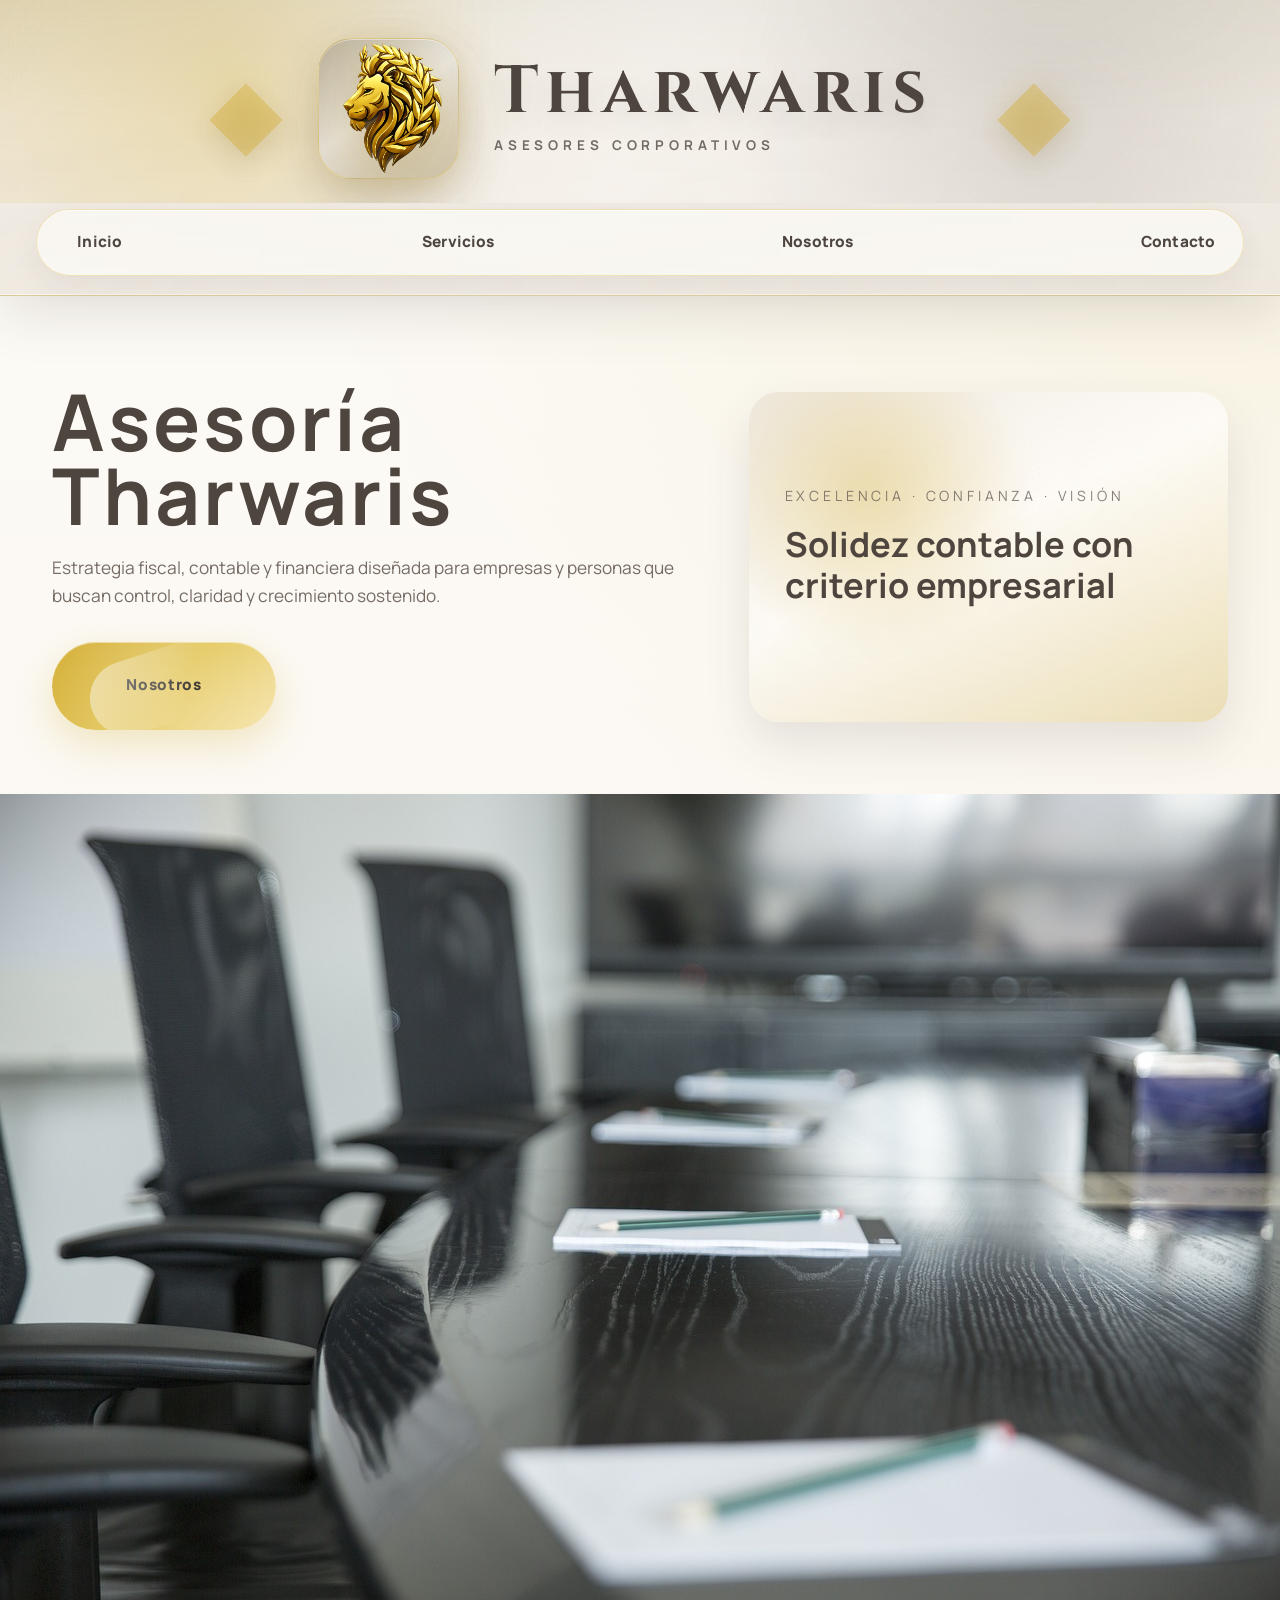
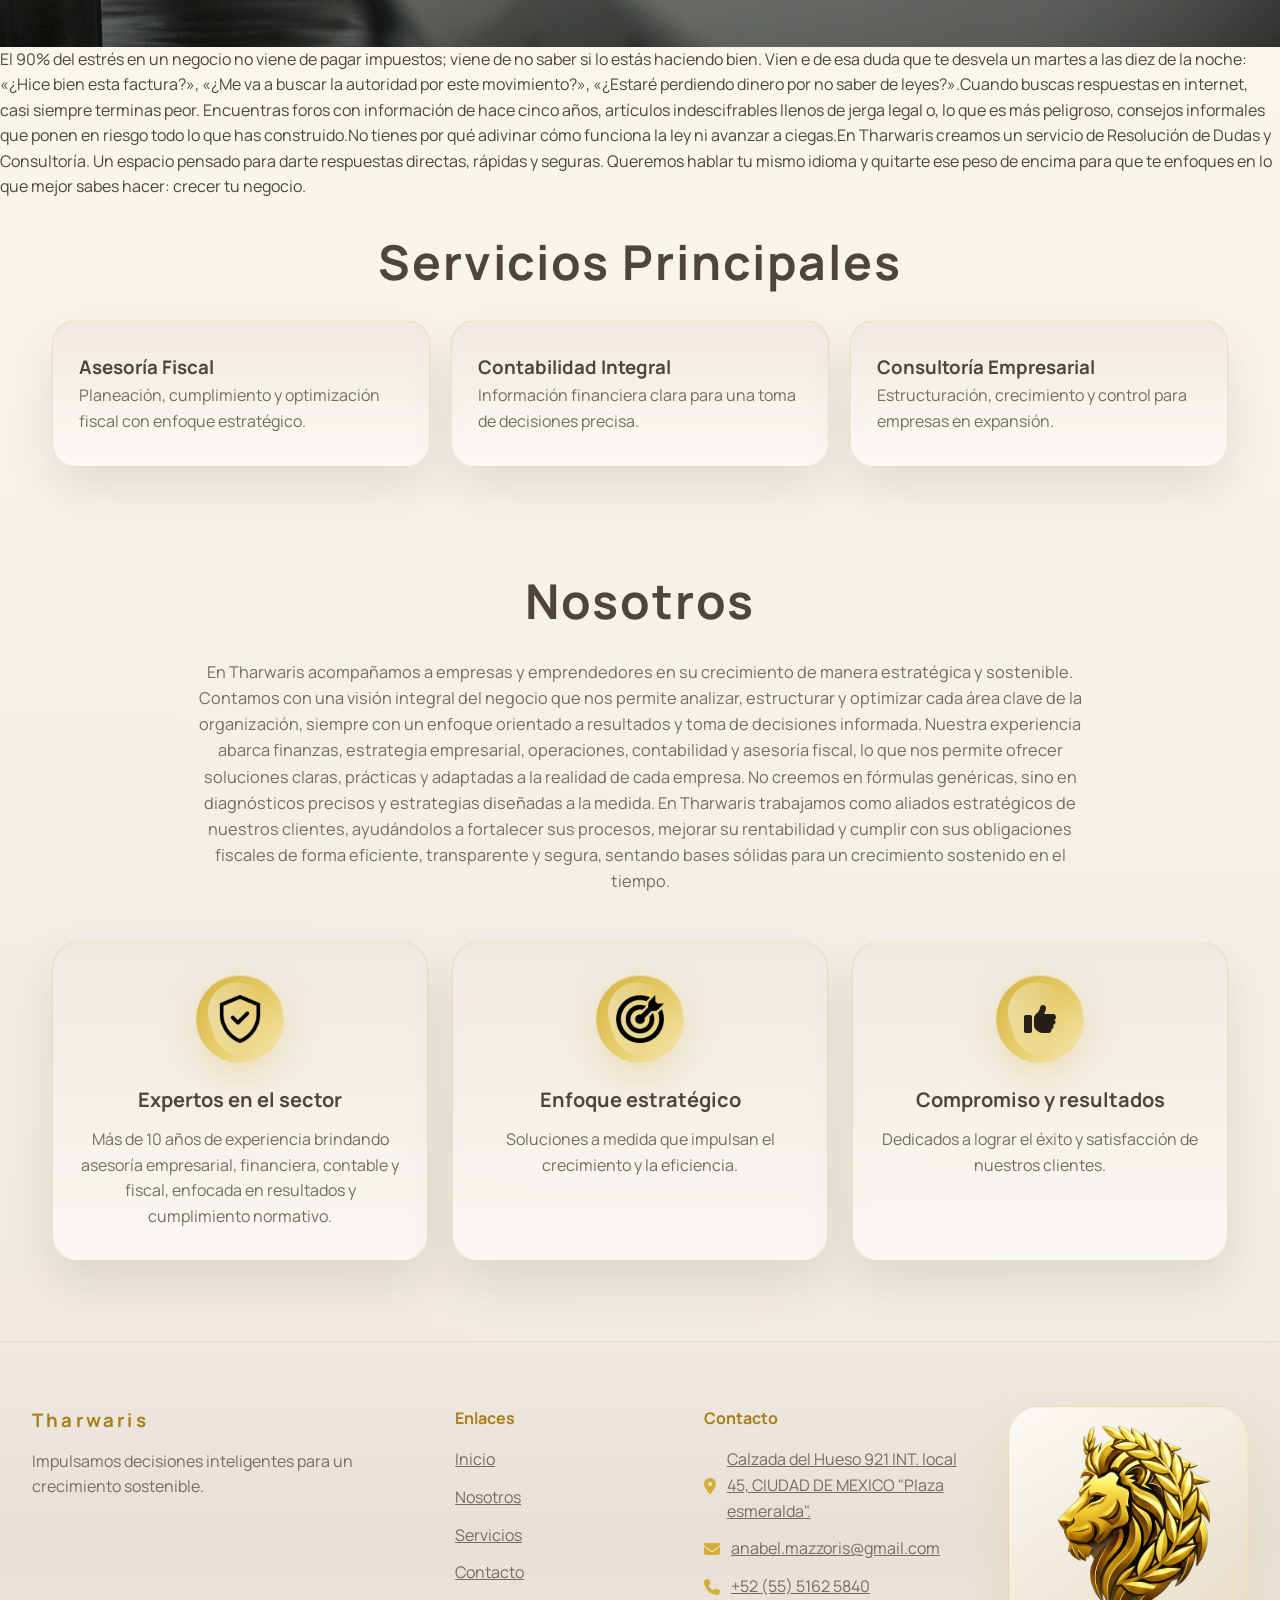
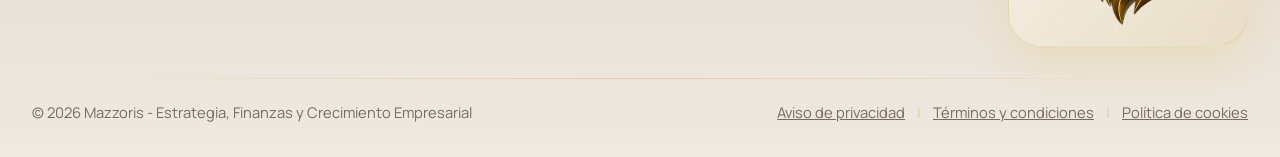
<file: hostinger-static/index.html>
<!DOCTYPE html>
<html lang="es">

<head>
  <meta charset="UTF-8" />
  <meta name="viewport" content="width=device-width, initial-scale=1.0" />
  <title>Asesoría Tharwaris</title>
  <link rel="stylesheet" href="./assets/styles.css?v=20260622b" />
  <link rel="preconnect" href="https://fonts.googleapis.com">
  <link rel="preconnect" href="https://fonts.gstatic.com" crossorigin>
  <link href="https://fonts.googleapis.com/css2?family=Manrope:wght@200..800&display=swap" rel="stylesheet">
  <link href="https://fonts.googleapis.com/css2?family=Cinzel:wght@500;600;700&display=swap" rel="stylesheet">
  <link rel="stylesheet" href="https://cdnjs.cloudflare.com/ajax/libs/font-awesome/6.5.1/css/all.min.css">
</head>

<body class="landing-page">

  <header>
    <div class="banner banner3">
      <div class="content">
        <div class="left-section">
          <div class="decoration">◆</div>
          <div class="lion-emblem">
            <img src="./assets/logo-mazzoris.png" alt="Logo de Mazzoris">
          </div>
          <div class="text-section">
            <h2>Tharwaris</h2>
            <p>Asesores Corporativos</p>
          </div>
        </div>
        <div class="decoration">◆</div>
      </div>
    </div>
    <nav>
      <ul class="navegador">
        <li><a href="#inicio">Inicio</a></li>
        <li><a href="#servicios">Servicios</a></li>
        <li><a href="#nosotros">Nosotros</a></li>
        <li><a href="#contacto">Contacto</a></li>
      </ul>
    </nav>
  </header>
  
  <section class="hero" id="inicio">
    <div class="hero-copy">

      <h1>Asesoría Tharwaris</h1>
      <p>
        Estrategia fiscal, contable y financiera diseñada para empresas y
        personas que buscan control, claridad y crecimiento sostenido.
      </p>
      <a href="#nosotros" class="nosotros-button">Nosotros</a>
    </div>
    <div class="hero-visual">
      <span>EXCELENCIA · CONFIANZA · VISIÓN</span>
      <strong>Solidez contable con criterio empresarial</strong>
    </div>
  </section>
  <section class="extra1">
    <img src="./assets/reunionesjpg.jpg"> <p>El 90% del estrés en un negocio no viene de pagar impuestos; viene de no saber si lo estás haciendo bien. Vien
      e de esa duda que te desvela un martes a las diez de la noche: «¿Hice bien esta factura?», «¿Me va a buscar la autoridad por este movimiento?», «¿Estaré perdiendo dinero
       por no saber de leyes?».Cuando buscas respuestas en internet, casi siempre terminas peor. Encuentras foros con información de hace cinco años, artículos indescifrables
        llenos de jerga legal o, lo que es más peligroso, consejos informales que ponen en riesgo todo lo que has construido.No tienes por qué adivinar cómo funciona la ley ni avanzar a ciegas.En Tharwaris creamos un servicio de Resolución de Dudas y Consultoría. Un espacio pensado para darte respuestas directas, rápidas y seguras. Queremos hablar tu mismo idioma y quitarte ese peso de encima para que te enfoques en lo que mejor sabes hacer: crecer tu negocio.</p>
  </section>
  <section class="extra2">

  </section>
  <section class="servicios" id="servicios">
    <h2>Servicios Principales</h2>
    <div class="cards">
      <div class="card">
        <h3>Asesoría Fiscal</h3>
        <p>Planeación, cumplimiento y optimización fiscal con enfoque estratégico.</p>
      </div>
      <div class="card">
        <h3>Contabilidad Integral</h3>
        <p>Información financiera clara para una toma de decisiones precisa.</p>
      </div>
      <div class="card">
        <h3>Consultoría Empresarial</h3>
        <p>Estructuración, crecimiento y control para empresas en expansión.</p>
      </div>
    </div>
  </section>

  <section class="nosotros" id="nosotros">
    <img  alt="">
    <div class="titulo">
      <h1>Nosotros</h1>
      <p>En Tharwaris acompañamos a empresas y emprendedores en su crecimiento de manera estratégica y sostenible.
        Contamos con una visión integral del negocio que nos permite analizar, estructurar y optimizar cada área clave
        de la organización, siempre con un enfoque orientado a resultados y toma de decisiones informada.

        Nuestra experiencia abarca finanzas, estrategia empresarial, operaciones, contabilidad y asesoría fiscal, lo que
        nos permite ofrecer soluciones claras, prácticas y adaptadas a la realidad de cada empresa. No creemos en
        fórmulas genéricas, sino en diagnósticos precisos y estrategias diseñadas a la medida.

        En Tharwaris trabajamos como aliados estratégicos de nuestros clientes, ayudándolos a fortalecer sus procesos,
        mejorar su rentabilidad y cumplir con sus obligaciones fiscales de forma eficiente, transparente y segura,
        sentando bases sólidas para un crecimiento sostenido en el tiempo.
      </p>
    </div>

    <div class="icons">
      <div class="cuadro cuadro-1">
        <div class="icon-wrapper icon-wrapper--image">
          <img src="./assets/escudo.png" alt="Experiencia">
        </div>
        <h3>Expertos en el sector</h3>
        <p>
          Más de 10 años de experiencia brindando asesoría empresarial, financiera, contable y fiscal, enfocada en
          resultados y cumplimiento normativo.
        </p>
      </div>

      <div class="cuadro cuadro-2">
        <div class="icon-wrapper icon-wrapper--image">
          <img src="./assets/tiroalblanco.png" alt="Estrategia">
        </div>
        <h3>Enfoque estratégico</h3>
        <p>Soluciones a medida que impulsan el crecimiento y la eficiencia.</p>
      </div>

      <div class="cuadro cuadro-3">
        <div class="icon-wrapper">
          <i class="fa-solid fa-thumbs-up"></i>
        </div>
        <h3>Compromiso y resultados</h3>
        <p>Dedicados a lograr el éxito y satisfacción de nuestros clientes.</p>
      </div>
    </div>
  </section>

  <!-- <section class="contactos" id="contacto">
    <h2>Nuestro Equipo</h2>
    <p class="subtitulo">Profesionales comprometidos con tu éxito</p>

    <div class="equipo-cards">
      <div class="profesional-card">
        <div class="foto-profesional">
          <img src="./assets/logo-mazzoris.png" alt="Anabel Pineda">
        </div>
        <div class="info-profesional">
          <h3>Anabel Pineda</h3>
          <p class="cargo">Directora General</p>
          <p class="especialidad">Asesoría Fiscal y Estrategia Empresarial</p>
          <div class="contacto-info">
            <a href="mailto:anabelpineda28@gmail.com">anabelpineda28@gmail.com</a>
            <a href="tel:+525536727087">+52 55 3672 7087</a>
          </div>
        </div>
      </div>

      <div class="profesional-card">
        <div class="foto-profesional">
          <img src="./assets/escudo.png" alt="Miguel Salazar">
        </div>
        <div class="info-profesional">
          <h3>Miguel Salazar</h3>
          <p class="cargo">Director de Contabilidad</p>
          <p class="especialidad">Contabilidad Integral y Finanzas</p>
          <div class="contacto-info">
            <a href="mailto:contacto@mazzoris.com">contacto@mazzoris.com</a>
            <a href="tel:+525500000000">+52 55 0000 0000</a>
          </div>
        </div>
      </div>

      <div class="profesional-card">
        <div class="foto-profesional">
          <img src="./assets/tiroalblanco.png" alt="Raquel García">
        </div>
        <div class="info-profesional">
          <h3>Raquel García</h3>
          <p class="cargo">Contabilidad</p>
          <p class="especialidad">Consultoría Empresarial y Optimización</p>
          <div class="contacto-info">
            <a href="mailto:raquel@mazzoris.com">raquel@mazzoris.com</a>
            <a href="tel:+525500000001">+52 55 0000 0001</a>
          </div>
        </div>
      </div>
    </div>
  </section> -->

  <footer class="footer-mazzoris" id="contacto">
    <div class="footer-content">
      <div class="footer-col footer-brand">
        <h3>Tharwaris</h3>
        <p>Impulsamos decisiones inteligentes para un crecimiento sostenible.</p>
        
      </div>

      <div class="footer-col footer-links">
        <h4>Enlaces</h4>
        <ul>
          <li><a href="#inicio">Inicio</a></li>
          <li><a href="#nosotros">Nosotros</a></li>
          <li><a href="#servicios">Servicios</a></li>
          <li><a href="#contacto">Contacto</a></li>
        </ul>
      </div>

      <div class="footer-col footer-contact">
        <h4>Contacto</h4>
        <ul>
          <li><i class="fas fa-map-marker-alt"></i><a href="https://maps.app.goo.gl/1bHPrECTw3j2AoED7" target="_blank" rel="noopener noreferrer">Calzada del Hueso 921 INT. local 45, CIUDAD DE MEXICO "Plaza esmeralda".</a></li>
          <li><i class="fas fa-envelope"></i><a href="mailto:anabel.mazzoris@gmail.com">anabel.mazzoris@gmail.com</a></li>
          <li><i class="fas fa-phone"></i><a href="tel:+525551625840">+52 (55) 5162 5840</a></li>
        </ul>
      </div>

      <div class="img-footer">
        <img src="./assets/logo-mazzoris.png" alt="Logo de Mazzoris">
      </div>

      <!-- <div class="footer-col footer-social">
        <h4>Síguenos</h4>
        <div class="social-icons">
          <a href="#" aria-label="LinkedIn"><i class="fab fa-linkedin"></i></a>
          <a href="#" aria-label="Instagram"><i class="fab fa-instagram"></i></a>
          <a href="#" aria-label="Facebook"><i class="fab fa-facebook"></i></a>
          <a href="#" aria-label="WhatsApp"><i class="fab fa-whatsapp"></i></a>
        </div>
      </div> -->
    </div>

    <div class="footer-divider"></div>

    <div class="footer-bottom">
      <p>&copy; 2026 Mazzoris - Estrategia, Finanzas y Crecimiento Empresarial</p>
      <div class="footer-legal">
        <a href="#">Aviso de privacidad</a>
        <span>|</span>
        <a href="#">Términos y condiciones</a>
        <span>|</span>
        <a href="#">Política de cookies</a>
      </div>
    </div>
  </footer>

  <script>
    (function () {
      const easing = (t) => 1 - Math.pow(1 - t, 3);
      const duration = 520;

      function smoothScrollTo(targetY) {
        const startY = window.scrollY;
        const distance = targetY - startY;
        const startTime = performance.now();

        function step(currentTime) {
          const elapsed = currentTime - startTime;
          const progress = Math.min(elapsed / duration, 1);
          const eased = easing(progress);
          window.scrollTo(0, startY + distance * eased);

          if (progress < 1) {
            requestAnimationFrame(step);
          }
        }

        requestAnimationFrame(step);
      }

      document.querySelectorAll('a[href^="#"]').forEach((link) => {
        link.addEventListener('click', (event) => {
          const href = link.getAttribute('href');
          if (!href || href === '#') return;

          const target = document.querySelector(href);
          if (!target) return;

          event.preventDefault();
          const targetY = target.getBoundingClientRect().top + window.scrollY - 24;
          smoothScrollTo(targetY);
          history.replaceState(null, '', href);
        });
      });
    })();
  </script>

</body>

</html>
</file>
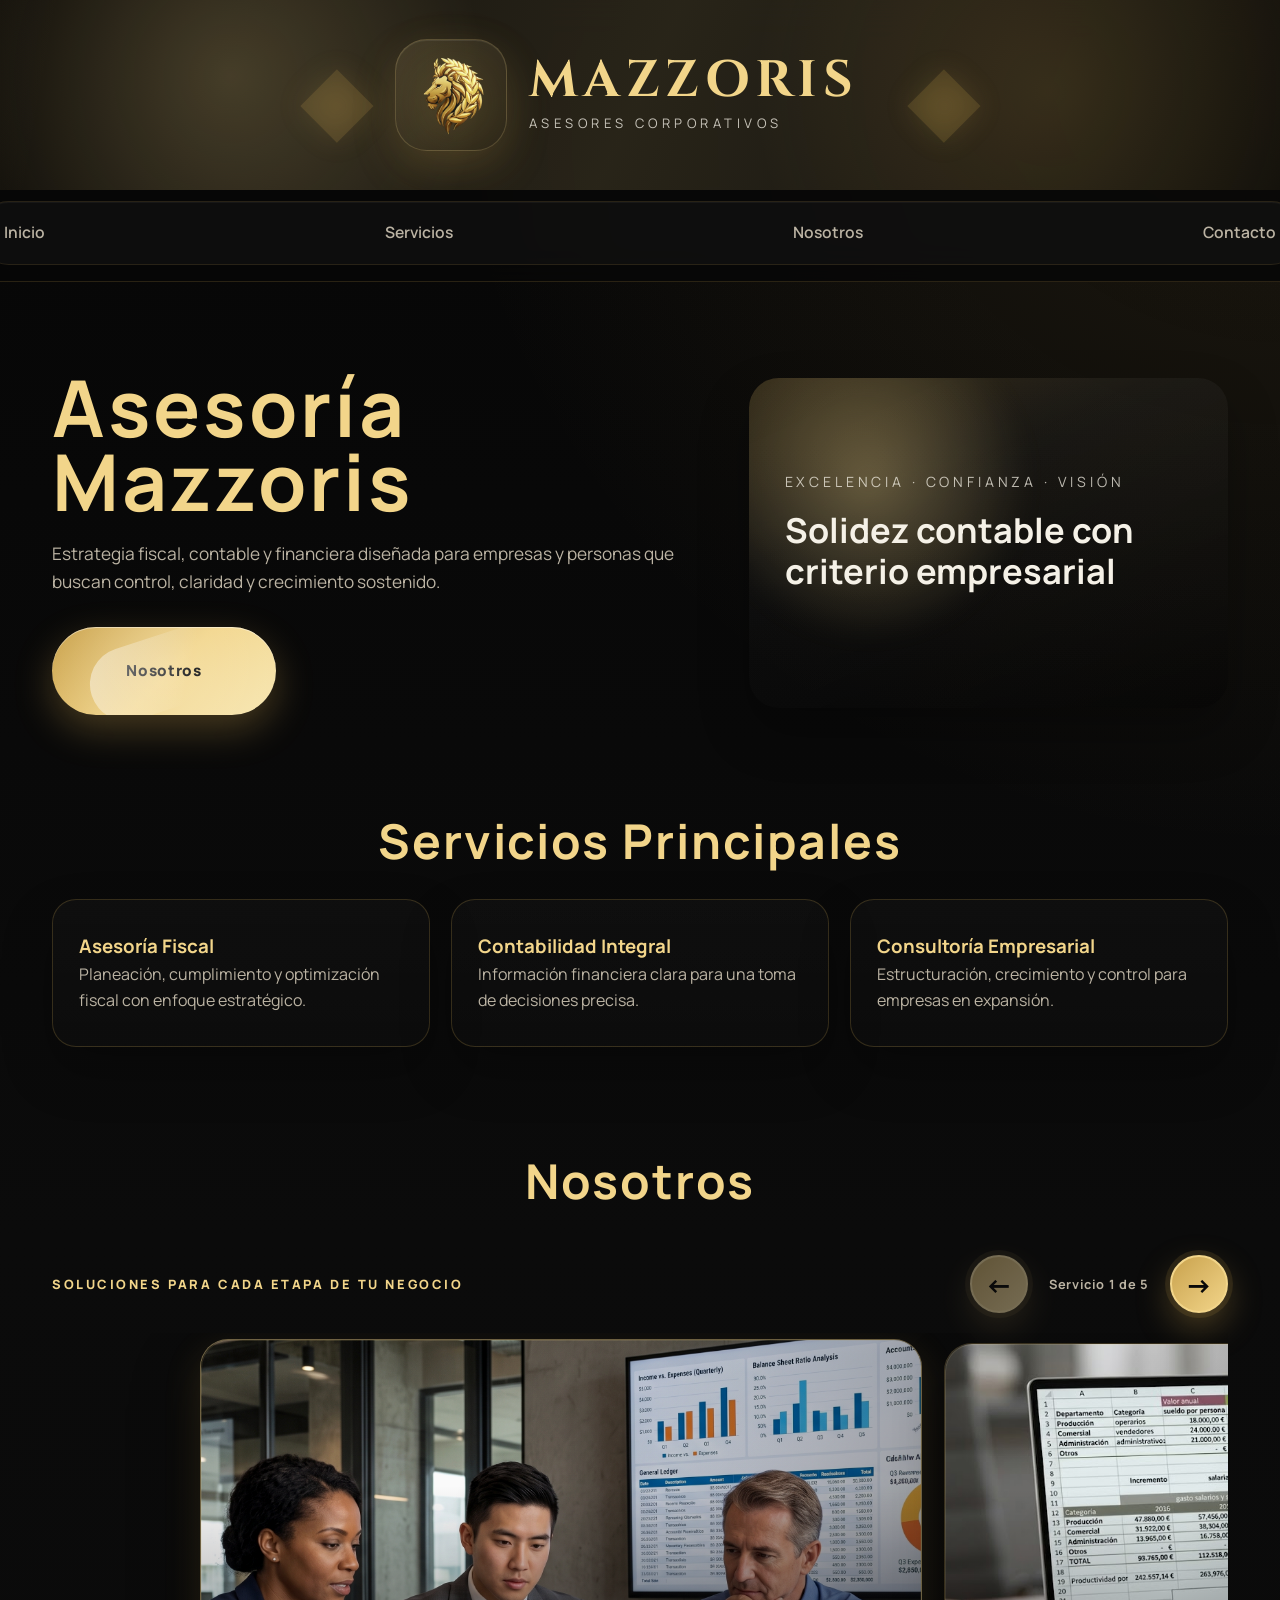
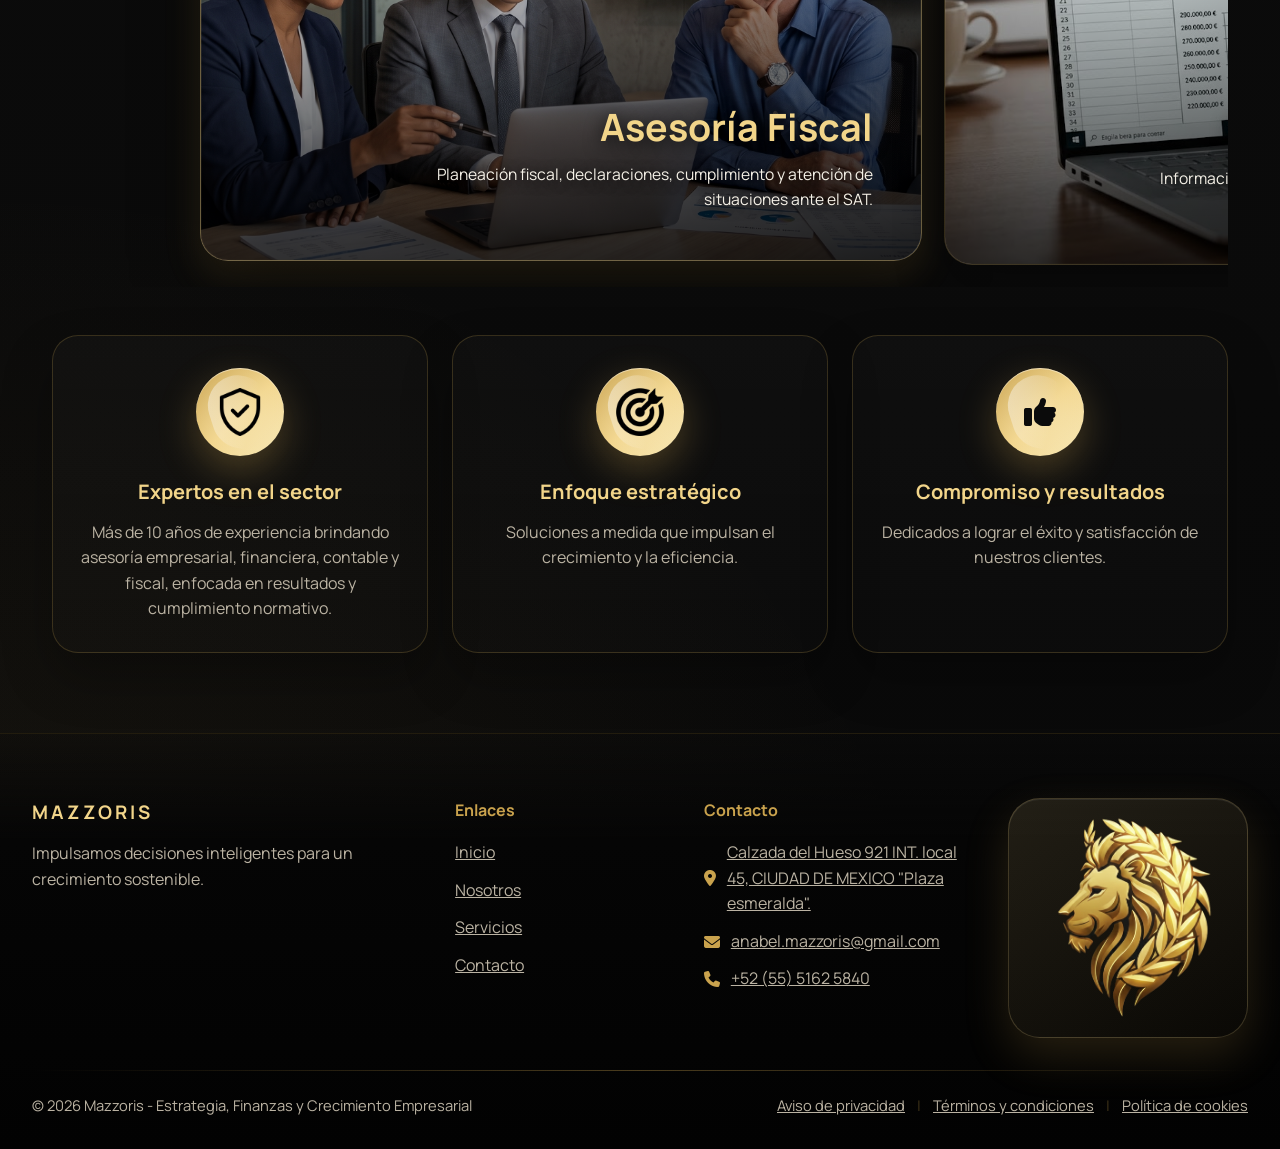
<file: mazzoris-hostinger-2.0/index.html>
<!DOCTYPE html>
<html lang="es">

<head>
  <meta charset="UTF-8" />
  <meta name="viewport" content="width=device-width, initial-scale=1.0" />
  <title>Asesoría Mazzoris</title>
  <link rel="stylesheet" href="./assets/styles.css?v=20260827b" />
  <link rel="preconnect" href="https://fonts.googleapis.com">
  <link rel="preconnect" href="https://fonts.gstatic.com" crossorigin>
  <link href="https://fonts.googleapis.com/css2?family=Manrope:wght@200..800&display=swap" rel="stylesheet">
  <link href="https://fonts.googleapis.com/css2?family=Cinzel:wght@500;600;700&display=swap" rel="stylesheet">
  <link rel="stylesheet" href="https://cdnjs.cloudflare.com/ajax/libs/font-awesome/6.5.1/css/all.min.css">
</head>

<body class="landing-page">

  <header>
    <div class="banner banner3">
      <div class="content">
        <div class="left-section">
          <div class="decoration">◆</div>
          <div class="lion-emblem">
            <img src="./assets/logo-mazzoris.png" alt="Logo de Mazzoris">
          </div>
          <div class="text-section">
            <h2>MAZZORIS</h2>
            <p>Asesores Corporativos</p>
          </div>
        </div>
        <div class="decoration">◆</div>
      </div>
    </div>
    <nav>
      <ul class="navegador">
        <li><a href="#inicio">Inicio</a></li>
        <li><a href="#servicios">Servicios</a></li>
        <li><a href="#nosotros">Nosotros</a></li>
        <li><a href="#contacto">Contacto</a></li>
      </ul>
    </nav>
  </header>

  <section class="hero" id="inicio">
    <div class="hero-copy">

      <h1>Asesoría Mazzoris</h1>
      <p>
        Estrategia fiscal, contable y financiera diseñada para empresas y
        personas que buscan control, claridad y crecimiento sostenido.
      </p>
      <a href="#nosotros" class="nosotros-button">Nosotros</a>
    </div>
    <div class="hero-visual">
      <span>EXCELENCIA · CONFIANZA · VISIÓN</span>
      <strong>Solidez contable con criterio empresarial</strong>
    </div>
  </section>

  <section class="servicios" id="servicios">
    <h2>Servicios Principales</h2>
    <div class="cards">
      <div class="card">
        <h3>Asesoría Fiscal</h3>
        <p>Planeación, cumplimiento y optimización fiscal con enfoque estratégico.</p>
      </div>
      <div class="card">
        <h3>Contabilidad Integral</h3>
        <p>Información financiera clara para una toma de decisiones precisa.</p>
      </div>
      <div class="card">
        <h3>Consultoría Empresarial</h3>
        <p>Estructuración, crecimiento y control para empresas en expansión.</p>
      </div>
    </div>
  </section>

  <section class="nosotros" id="nosotros">
    <div class="titulo">
      <h1>Nosotros</h1>
    </div>

    <div class="service-carousel" data-service-carousel>
      <div class="service-carousel__header">
        <p class="service-carousel__eyebrow">Soluciones para cada etapa de tu negocio</p>
        <div class="service-carousel__controls" aria-label="Controles del carrusel de servicios">
          <button class="service-carousel__arrow" type="button" data-carousel-previous aria-label="Ver servicio anterior">
            <span aria-hidden="true">&larr;</span>
          </button>
          <span class="service-carousel__status" data-carousel-status aria-live="polite">Servicio 1 de 5</span>
          <button class="service-carousel__arrow" type="button" data-carousel-next aria-label="Ver servicio siguiente">
            <span aria-hidden="true">&rarr;</span>
          </button>
        </div>
      </div>

      <div class="service-carousel__viewport" data-carousel-track tabindex="0" role="region" aria-label="Servicios de Mazzoris">
        <article class="service-card">
          <div class="service-card__image">
            <img src="./assets/asesoria-fiscal.jpg" alt="Equipo de asesores revisando información fiscal y financiera" loading="lazy">
          </div>
          <div class="service-card__content">
            <h2>Asesoría Fiscal</h2>
            <p>Planeación fiscal, declaraciones, cumplimiento y atención de situaciones ante el SAT.</p>
          </div>
        </article>

        <article class="service-card">
          <div class="service-card__image">
            <img src="./assets/contabilidad-integral.jpg" alt="Información contable y financiera presentada en una computadora" loading="lazy">
          </div>
          <div class="service-card__content">
            <h2>Contabilidad Integral</h2>
            <p>Información contable y financiera clara para conocer realmente la situación de tu negocio.</p>
          </div>
        </article>

        <article class="service-card">
          <div class="service-card__image">
            <img src="./assets/consultoria-empresarial.jpg" alt="Análisis estratégico de indicadores para consultoría empresarial" loading="lazy">
          </div>
          <div class="service-card__content">
            <h2>Consultoría Empresarial</h2>
            <p>Estrategia, estructura financiera, procesos y control para empresas que buscan crecer de manera ordenada.</p>
          </div>
        </article>

        <article class="service-card">
          <div class="service-card__image">
            <img src="./assets/nomina-obligaciones-laborales.jpg" alt="Expedientes de nómina y obligaciones laborales" loading="lazy">
          </div>
          <div class="service-card__content">
            <h2>Nómina y obligaciones laborales</h2>
            <p>Administración y cumplimiento de obligaciones relacionadas con trabajadores, nómina y seguridad social.</p>
          </div>
        </article>

        <article class="service-card">
          <div class="service-card__image">
            <img src="./assets/regularizacion-fiscal.jpg" alt="Alcancía en proceso de regularización ante el SAT" loading="lazy">
          </div>
          <div class="service-card__content">
            <h2>Regularización Fiscal</h2>
            <p>Revisión y corrección de pendientes fiscales para recuperar el control de tu situación ante el SAT.</p>
          </div>
        </article>
      </div>
    </div>

    <div class="icons">
      <div class="cuadro cuadro-1">
        <div class="icon-wrapper icon-wrapper--image">
          <img src="./assets/escudo.png" alt="Experiencia">
        </div>
        <h3>Expertos en el sector</h3>
        <p>
          Más de 10 años de experiencia brindando asesoría empresarial, financiera, contable y fiscal, enfocada en
          resultados y cumplimiento normativo.
        </p>
      </div>

      <div class="cuadro cuadro-2">
        <div class="icon-wrapper icon-wrapper--image">
          <img src="./assets/tiroalblanco.png" alt="Estrategia">
        </div>
        <h3>Enfoque estratégico</h3>
        <p>Soluciones a medida que impulsan el crecimiento y la eficiencia.</p>
      </div>

      <div class="cuadro cuadro-3">
        <div class="icon-wrapper">
          <i class="fa-solid fa-thumbs-up"></i>
        </div>
        <h3>Compromiso y resultados</h3>
        <p>Dedicados a lograr el éxito y satisfacción de nuestros clientes.</p>
      </div>
    </div>
  </section>

  <!-- <section class="contactos" id="contacto">
    <h2>Nuestro Equipo</h2>
    <p class="subtitulo">Profesionales comprometidos con tu éxito</p>

    <div class="equipo-cards">
      <div class="profesional-card">
        <div class="foto-profesional">
          <img src="./assets/logo-mazzoris.png" alt="Anabel Pineda">
        </div>
        <div class="info-profesional">
          <h3>Anabel Pineda</h3>
          <p class="cargo">Directora General</p>
          <p class="especialidad">Asesoría Fiscal y Estrategia Empresarial</p>
          <div class="contacto-info">
            <a href="mailto:anabelpineda28@gmail.com">anabelpineda28@gmail.com</a>
            <a href="tel:+525536727087">+52 55 3672 7087</a>
          </div>
        </div>
      </div>

      <div class="profesional-card">
        <div class="foto-profesional">
          <img src="./assets/escudo.png" alt="Miguel Salazar">
        </div>
        <div class="info-profesional">
          <h3>Miguel Salazar</h3>
          <p class="cargo">Director de Contabilidad</p>
          <p class="especialidad">Contabilidad Integral y Finanzas</p>
          <div class="contacto-info">
            <a href="mailto:contacto@mazzoris.com">contacto@mazzoris.com</a>
            <a href="tel:+525500000000">+52 55 0000 0000</a>
          </div>
        </div>
      </div>

      <div class="profesional-card">
        <div class="foto-profesional">
          <img src="./assets/tiroalblanco.png" alt="Raquel García">
        </div>
        <div class="info-profesional">
          <h3>Raquel García</h3>
          <p class="cargo">Contabilidad</p>
          <p class="especialidad">Consultoría Empresarial y Optimización</p>
          <div class="contacto-info">
            <a href="mailto:raquel@mazzoris.com">raquel@mazzoris.com</a>
            <a href="tel:+525500000001">+52 55 0000 0001</a>
          </div>
        </div>
      </div>
    </div>
  </section> -->

  <footer class="footer-mazzoris" id="contacto">
    <div class="footer-content">
      <div class="footer-col footer-brand">
        <h3>MAZZORIS</h3>
        <p>Impulsamos decisiones inteligentes para un crecimiento sostenible.</p>

      </div>

      <div class="footer-col footer-links">
        <h4>Enlaces</h4>
        <ul>
          <li><a href="#inicio">Inicio</a></li>
          <li><a href="#nosotros">Nosotros</a></li>
          <li><a href="#servicios">Servicios</a></li>
          <li><a href="#contacto">Contacto</a></li>
        </ul>
      </div>

      <div class="footer-col footer-contact">
        <h4>Contacto</h4>
        <ul>
          <li><i class="fas fa-map-marker-alt"></i><a href="https://maps.app.goo.gl/1bHPrECTw3j2AoED7" target="_blank" rel="noopener noreferrer">Calzada del Hueso 921 INT. local 45, CIUDAD DE MEXICO "Plaza esmeralda".</a></li>
          <li><i class="fas fa-envelope"></i><a href="mailto:anabel.mazzoris@gmail.com">anabel.mazzoris@gmail.com</a></li>
          <li><i class="fas fa-phone"></i><a href="tel:+525551625840">+52 (55) 5162 5840</a></li>
        </ul>
      </div>

      <div class="img-footer">
        <img src="./assets/logo-mazzoris.png" alt="Logo de Mazzoris">
      </div>

      <!-- <div class="footer-col footer-social">
        <h4>Síguenos</h4>
        <div class="social-icons">
          <a href="#" aria-label="LinkedIn"><i class="fab fa-linkedin"></i></a>
          <a href="#" aria-label="Instagram"><i class="fab fa-instagram"></i></a>
          <a href="#" aria-label="Facebook"><i class="fab fa-facebook"></i></a>
          <a href="#" aria-label="WhatsApp"><i class="fab fa-whatsapp"></i></a>
        </div>
      </div> -->
    </div>

    <div class="footer-divider"></div>

    <div class="footer-bottom">
      <p>&copy; 2026 Mazzoris - Estrategia, Finanzas y Crecimiento Empresarial</p>
      <div class="footer-legal">
        <a href="#">Aviso de privacidad</a>
        <span>|</span>
        <a href="#">Términos y condiciones</a>
        <span>|</span>
        <a href="#">Política de cookies</a>
      </div>
    </div>
  </footer>

  <script>
    (function () {
      const easing = (t) => 1 - Math.pow(1 - t, 3);
      const duration = 520;

      function smoothScrollTo(targetY) {
        const startY = window.scrollY;
        const distance = targetY - startY;
        const startTime = performance.now();

        function step(currentTime) {
          const elapsed = currentTime - startTime;
          const progress = Math.min(elapsed / duration, 1);
          const eased = easing(progress);
          window.scrollTo(0, startY + distance * eased);

          if (progress < 1) {
            requestAnimationFrame(step);
          }
        }

        requestAnimationFrame(step);
      }

      document.querySelectorAll('a[href^="#"]').forEach((link) => {
        link.addEventListener('click', (event) => {
          const href = link.getAttribute('href');
          if (!href || href === '#') return;

          const target = document.querySelector(href);
          if (!target) return;

          event.preventDefault();
          const targetY = target.getBoundingClientRect().top + window.scrollY - 24;
          smoothScrollTo(targetY);
          history.replaceState(null, '', href);
        });
      });

      document.querySelectorAll('[data-service-carousel]').forEach((carousel) => {
        const track = carousel.querySelector('[data-carousel-track]');
        const cards = Array.from(track.querySelectorAll('.service-card'));
        const previousButton = carousel.querySelector('[data-carousel-previous]');
        const nextButton = carousel.querySelector('[data-carousel-next]');
        const status = carousel.querySelector('[data-carousel-status]');
        const reduceMotion = window.matchMedia('(prefers-reduced-motion: reduce)');
        let currentIndex = 0;
        let scrollFrame;

        const cardPosition = (card) => (
          card.offsetLeft - track.offsetLeft - ((track.clientWidth - card.offsetWidth) / 2)
        );

        function updateState(index) {
          currentIndex = Math.max(0, Math.min(index, cards.length - 1));
          previousButton.disabled = currentIndex === 0;
          nextButton.disabled = currentIndex === cards.length - 1;
          status.textContent = `Servicio ${currentIndex + 1} de ${cards.length}`;

          cards.forEach((card, cardIndex) => {
            card.setAttribute('aria-current', cardIndex === currentIndex ? 'true' : 'false');
          });
        }

        function closestCardIndex() {
          return cards.reduce((closestIndex, card, cardIndex) => {
            const currentDistance = Math.abs(track.scrollLeft - cardPosition(card));
            const closestDistance = Math.abs(track.scrollLeft - cardPosition(cards[closestIndex]));
            return currentDistance < closestDistance ? cardIndex : closestIndex;
          }, 0);
        }

        function goToCard(index, animate = true) {
          const nextIndex = Math.max(0, Math.min(index, cards.length - 1));
          track.scrollTo({
            left: cardPosition(cards[nextIndex]),
            behavior: animate && !reduceMotion.matches ? 'smooth' : 'auto'
          });
          updateState(nextIndex);
        }

        previousButton.addEventListener('click', () => goToCard(currentIndex - 1));
        nextButton.addEventListener('click', () => goToCard(currentIndex + 1));

        track.addEventListener('keydown', (event) => {
          if (event.key !== 'ArrowLeft' && event.key !== 'ArrowRight') return;
          event.preventDefault();
          goToCard(currentIndex + (event.key === 'ArrowRight' ? 1 : -1));
        });

        track.addEventListener('scroll', () => {
          cancelAnimationFrame(scrollFrame);
          scrollFrame = requestAnimationFrame(() => updateState(closestCardIndex()));
        }, { passive: true });

        window.addEventListener('resize', () => goToCard(currentIndex, false));
        updateState(0);
      });
    })();
  </script>

</body>

</html>
</file>
<file: hostinger-static/assets/styles.css>
:root {
  --bg: #fdfbf7;
  --surface: #efe9e1;
  --surface-soft: #f7f3ed;
  --surface-card: rgba(239, 233, 225, 0.9);
  --line: rgba(212, 175, 55, 0.24);
  --line-strong: rgba(212, 175, 55, 0.48);
  --gold: #d4af37;
  --gold-soft: #e4c85f;
  --gold-deep: #a67f19;
  --text: #4e453f;
  --muted: #766c64;
  --taupe-layer: rgba(78, 69, 63, 0.12);
  --taupe-layer-strong: rgba(78, 69, 63, 0.2);
  --shadow-gold: 0 18px 45px rgba(212, 175, 55, 0.18);
  --shadow-card: 0 22px 46px rgba(78, 69, 63, 0.12);
}

* {
  box-sizing: border-box;
  margin: 0;
  padding: 0;
}

html {
  scroll-behavior: auto;
}

body {
  background:
    radial-gradient(circle at top right, rgba(212, 175, 55, 0.12), transparent 28%),
    radial-gradient(circle at bottom left, rgba(239, 233, 225, 0.9), transparent 34%),
    linear-gradient(180deg, var(--bg) 0%, #faf6ef 48%, var(--surface) 100%);
  color: var(--text);
  font-family: "Manrope", sans-serif;
  line-height: 1.6;
}

body.landing-page section,
body.landing-page .hero,
body.landing-page .servicios,
body.landing-page .nosotros,
body.landing-page .contactos {
  border: none !important;
  outline: none !important;
}

img {
  display: block;
  max-width: 100%;
}

a {
  color: inherit;
}

header {
  position: sticky;
  top: 0;
  z-index: 50;
  backdrop-filter: blur(20px);
  background:
    linear-gradient(180deg, rgba(78, 69, 63, 0.14), rgba(239, 233, 225, 0.97) 38%, rgba(239, 233, 225, 0.9)),
    linear-gradient(110deg, rgba(212, 175, 55, 0.14), rgba(253, 251, 247, 0.5) 42%, rgba(78, 69, 63, 0.1));
  border-bottom: 1px solid rgba(212, 175, 55, 0.34);
  box-shadow:
    0 20px 48px rgba(78, 69, 63, 0.13),
    inset 0 -1px 0 rgba(253, 251, 247, 0.72);
}

.banner3 {
  position: relative;
  overflow: hidden;
  width: 100%;
  padding: clamp(1.35rem, 2.5vw, 2rem) 2rem 1.1rem;
  isolation: isolate;
}

.banner3::before,
.banner3::after {
  content: "";
  position: absolute;
  inset: 0;
  pointer-events: none;
}

.banner3::before {
  background:
    radial-gradient(circle at 18% 42%, rgba(212, 175, 55, 0.28), transparent 26%),
    radial-gradient(circle at 82% 48%, rgba(78, 69, 63, 0.14), transparent 30%),
    linear-gradient(115deg, rgba(212, 175, 55, 0.1), rgba(253, 251, 247, 0.42), rgba(239, 233, 225, 0.58));
  animation: bannerPulse 9s ease-in-out infinite alternate;
}

.banner3::after {
  background: linear-gradient(100deg, transparent 16%, rgba(212, 175, 55, 0.18) 42%, transparent 68%);
  transform: translateX(-65%);
  animation: bannerSweep 8s linear infinite;
  opacity: 0.7;
}

.banner3 .content {
  position: relative;
  z-index: 1;
  max-width: 1320px;
  margin: 0 auto;
  display: flex;
  align-items: center;
  justify-content: center;
  gap: clamp(2rem, 5vw, 4.5rem);
}

.banner3 .left-section {
  display: flex;
  align-items: center;
  gap: clamp(1.35rem, 3vw, 2.2rem);
}

.banner3 .lion-emblem {
  width: clamp(132px, 11vw, 168px);
  height: clamp(132px, 11vw, 168px);
  padding: 0.62rem;
  border-radius: 34px;
  background:
    linear-gradient(145deg, rgba(78, 69, 63, 0.18), rgba(253, 251, 247, 0.66) 48%, rgba(212, 175, 55, 0.14)),
    var(--taupe-layer);
  border: 1px solid rgba(212, 175, 55, 0.36);
  box-shadow:
    inset 0 1px 0 rgba(255, 255, 255, 0.5),
    inset 0 -20px 34px rgba(78, 69, 63, 0.08),
    0 22px 52px rgba(78, 69, 63, 0.18),
    0 10px 28px rgba(212, 175, 55, 0.16);
}

.banner3 .lion-emblem img {
  width: 100%;
  height: 100%;
  object-fit: contain;
  transform: scale(1.14);
  filter:
    drop-shadow(0 14px 30px rgba(78, 69, 63, 0.22))
    drop-shadow(0 8px 18px rgba(212, 175, 55, 0.26));
}

.img-footer {
  width: 15rem;
  height: 15rem;
  padding: 0.9rem;
  border-radius: 32px;
  background: linear-gradient(145deg, rgba(253, 251, 247, 0.92), rgba(212, 175, 55, 0.12));
  border: 1px solid rgba(212, 175, 55, 0.22);
  box-shadow: inset 0 1px 0 rgba(255, 255, 255, 0.08), var(--shadow-gold);
}

.banner3 .text-section h2 {
  font-family: "Cinzel", serif;
  font-size: clamp(2.6rem, 5.2vw, 5.15rem);
  letter-spacing: clamp(0.18rem, 0.55vw, 0.48rem);
  color: var(--text);
  line-height: 0.95;
  text-shadow: 0 12px 26px rgba(78, 69, 63, 0.12);
}

.banner3 .text-section p {
  margin-top: 0.65rem;
  color: rgba(78, 69, 63, 0.78);
  letter-spacing: clamp(0.18rem, 0.38vw, 0.34rem);
  text-transform: uppercase;
  font-size: clamp(0.8rem, 1.05vw, 1rem);
  font-weight: 700;
}

.banner3 .decoration {
  font-size: clamp(3rem, 8vw, 6rem);
  color: rgba(212, 175, 55, 0.42);
  text-shadow:
    0 0 28px rgba(212, 175, 55, 0.2),
    0 10px 26px rgba(78, 69, 63, 0.12);
}

nav {
  width: 100%;
  display: flex;
  justify-content: center;
  padding: 0.35rem 1.25rem 1.15rem;
}

.navegador {
  list-style: none;
  display: flex;
  align-items: center;
  justify-content: space-between;
  width: min(1280px, calc(100% - 2rem));
  gap: clamp(1rem, 7vw, 7.5rem);
  padding: 0.42rem;
  border-radius: 999px;
  background: rgba(253, 251, 247, 0.72);
  border: 1px solid rgba(212, 175, 55, 0.3);
  box-shadow:
    inset 0 1px 0 rgba(255, 255, 255, 0.66),
    0 12px 28px rgba(78, 69, 63, 0.08);
}

nav a {
  display: inline-flex;
  align-items: center;
  justify-content: center;
  min-width: 112px;
  padding: 0.86rem 1.32rem;
  border-radius: 999px;
  text-decoration: none;
  color: var(--text);
  font-size: 0.96rem;
  font-weight: 800;
  letter-spacing: 0.01rem;
  transition: color 0.28s ease, background 0.28s ease, transform 0.28s ease, box-shadow 0.28s ease;
}

nav a:hover {
  color: var(--text);
  background: linear-gradient(135deg, rgba(212, 175, 55, 0.18), rgba(253, 251, 247, 0.72));
  box-shadow: inset 0 0 0 1px rgba(212, 175, 55, 0.2);
  transform: translateY(-1px);
}

.hero,
.servicios,
.nosotros,
.contactos {
  max-width: 1240px;
  margin: 0 auto;
}

.hero {
  display: grid;
  grid-template-columns: 1.15fr 0.85fr;
  gap: 3rem;
  align-items: center;
  padding: 5.5rem 2rem 4rem;
}

.hero-copy {
  max-width: 680px;
}

.eyebrow {
  margin-bottom: 1rem;
  color: var(--gold-soft);
  letter-spacing: 0.18rem;
  text-transform: uppercase;
  font-size: 0.82rem;
}

.hero h1,
.servicios h2,
.titulo h1,
.contactos h2 {
  font-family: "Manrope", sans-serif;
  letter-spacing: 0.04em;
}

.hero h1 {
  font-size: clamp(2.8rem, 7vw, 4.9rem);
  line-height: 0.95;
  margin-bottom: 1.35rem;
  color: var(--text);
}

.hero p {
  color: var(--muted);
  font-size: 1.08rem;
  max-width: 60ch;
}

.hero-visual {
  position: relative;
  overflow: hidden;
  min-height: 330px;
  padding: 2.25rem;
  display: flex;
  flex-direction: column;
  justify-content: flex-end;
  gap: 0.95rem;
  border-radius: 30px;
  background:
    linear-gradient(155deg, rgba(239, 233, 225, 0.98), rgba(253, 251, 247, 0.84) 44%, rgba(212, 175, 55, 0.28) 100%),
    linear-gradient(180deg, rgba(255, 255, 255, 0.34), rgba(78, 69, 63, 0.04));
  border: none;
  box-shadow: var(--shadow-card);
}

.hero-visual::before {
  content: "";
  position: absolute;
  inset: -20% auto auto -10%;
  width: 70%;
  aspect-ratio: 1;
  background: radial-gradient(circle, rgba(212, 175, 55, 0.36), transparent 68%);
  filter: blur(12px);
  animation: heroHalo 2s ease-in-out infinite alternate;
}

.hero-visual span,
.hero-visual strong {
  position: relative;
  z-index: 1;
}

.hero-visual span {
  font-size: 0.88rem;
  letter-spacing: 0.24rem;
  color: rgba(78, 69, 63, 0.66);
}

.hero-visual strong {
  font-family: "Manrope", sans-serif;
  font-size: clamp(1.45rem, 3vw, 2.15rem);
  line-height: 1.2;
  color: var(--text);
  margin: 0 0 5rem 0;
}

.nosotros-button,
.icon-wrapper {
  position: relative;
  overflow: hidden;
  display: inline-flex;
  align-items: center;
  justify-content: center;
  width: 88px;
  height: 88px;
  background: linear-gradient(135deg, var(--gold) 0%, var(--gold-soft) 52%, #f7e7b4 100%);
  box-shadow:
    inset 0 1px 0 rgba(255, 255, 255, 0.45),
    0 14px 38px rgba(212, 175, 55, 0.28);
  transition: transform 0.32s ease, box-shadow 0.32s ease;
  padding-left: 7rem;
  padding-right: 7rem;
  border-radius: 9999px;
}

.nosotros-button::before,
.icon-wrapper::before {
  content: "";
  position: absolute;
  inset: 8% 16%;
  border-radius: 999px;
  background: linear-gradient(120deg, rgba(255, 255, 255, 0.52), transparent 65%);
  transform: rotate(-18deg);
}

.nosotros-button::after,
.icon-wrapper::after {
  content: "";
  position: absolute;
  inset: -32%;
  background: radial-gradient(circle, rgba(255, 255, 255, 0.18), transparent 58%);
  animation: orbGlow 5.6s ease-in-out infinite;
}

.nosotros-button:hover,
.icon-wrapper:hover {
  transform: translateY(-8px) scale(1.05);
  box-shadow:
    inset 0 1px 0 rgba(255, 255, 255, 0.55),
    0 18px 48px rgba(212, 175, 55, 0.42);
}

.nosotros-button {
  margin-top: 2rem;
  color: #251f18;
  text-decoration: none;
  font-size: 0.95rem;
  font-weight: 800;
  letter-spacing: 0.04rem;
}

.icon-wrapper {
  margin: 0 auto;
  padding: 1rem;
  border-radius: 99999px;
}

.icon-wrapper--image {
  padding: 1rem;
}

.icon-wrapper--image img {
  width: 48px;
  height: 48px;
  max-width: none;
  object-fit: contain;
  position: relative;
  z-index: 1;
  flex-shrink: 0;
}

.icon-wrapper i {
  position: relative;
  z-index: 1;
  font-size: 2rem;
  line-height: 1;
  width: 48px;
  height: 48px;
  display: inline-flex;
  align-items: center;
  justify-content: center;
  flex-shrink: 0;
  color: #251f18;
}

.servicios {
  padding: 1.5rem 2rem 4rem;
}

.servicios h2,
.contactos h2,
.titulo h1 {
  font-size: clamp(2rem, 4vw, 3rem);
  text-align: center;
  color: var(--text);
  margin-bottom: 1.2rem;
}

.cards {
  display: grid;
  grid-template-columns: repeat(3, minmax(0, 1fr));
  gap: 1.35rem;
}

.card,
.cuadro,
.profesional-card {
  background: linear-gradient(180deg, rgba(239, 233, 225, 0.92), rgba(253, 251, 247, 0.74));
  border: 1px solid var(--line);
  box-shadow: var(--shadow-card);
}

.card {
  border-radius: 24px;
  padding: 2rem 1.6rem;
  transition: transform 0.3s ease, border-color 0.3s ease, box-shadow 0.3s ease;
}

.card:hover,
.cuadro:hover,
.profesional-card:hover {
  transform: translateY(-8px);
  border-color: var(--line-strong);
  box-shadow: 0 24px 48px rgba(78, 69, 63, 0.14), 0 10px 24px rgba(212, 175, 55, 0.15);
}

.card h3,
.cuadro h3,
.info-profesional h3 {
  color: var(--text);
}

.card p,
.cuadro p,
.subtitulo,
.cargo,
.especialidad,
.contacto-info a,
.titulo p,
.footer-col p,
.footer-links a,
.footer-contact,
.footer-bottom,
.footer-legal a {
  color: var(--muted);
}

.nosotros {
  padding: 2rem 2rem 4rem;
}

.titulo {
  max-width: 900px;
  margin: 0 auto;
  text-align: center;
}

.titulo p {
  font-size: 1.02rem;
}

.icons {
  display: grid;
  grid-template-columns: repeat(3, minmax(0, 1fr));
  gap: 1.5rem;
  margin-top: 3rem; 
}

.cuadro {
  border-radius: 26px;
  padding: 2rem 1.5rem 1.9rem;
  text-align: center;
}

.cuadro h3 {
  margin: 1.3rem 0 0.7rem;
  font-size: 1.25rem;
}

.contactos {
  padding: 1.5rem 2rem 5rem;
}

.subtitulo {
  text-align: center;
  margin-bottom: 2.5rem;
}

.equipo-cards {
  display: grid;
  grid-template-columns: repeat(auto-fit, minmax(290px, 1fr));
  gap: 1.5rem;
}

.profesional-card {
  border-radius: 28px;
  padding: 2rem 1.6rem;
  text-align: center;
}

.foto-profesional {
  width: 116px;
  height: 116px;
  margin: 0 auto 1.35rem;
  border-radius: 50%;
  padding: 0.35rem;
  background: linear-gradient(135deg, rgba(212, 175, 55, 0.75), rgba(239, 233, 225, 0.62));
}

.foto-profesional img {
  width: 100%;
  height: 100%;
  object-fit: cover;
  border-radius: 50%;
  background: var(--surface);
}

.cargo {
  text-transform: uppercase;
  letter-spacing: 0.08rem;
  font-weight: 700;
  margin-bottom: 0.5rem;
}

.especialidad {
  margin-bottom: 1.15rem;
}

.contacto-info {
  display: grid;
  gap: 0.65rem;
  margin-top: 1.15rem;
  padding-top: 1rem;
  border-top: 1px solid rgba(212, 175, 55, 0.2);
}

.contacto-info a {
  text-decoration: none;
}

.contacto-info a:hover,
.footer-links a:hover,
.footer-contact a:hover,
.footer-legal a:hover {
  color: var(--gold-deep);
}

.footer-mazzoris {
  margin-top: 1rem;
  padding: 4rem 2rem 2rem;
  border-top: 1px solid rgba(212, 175, 55, 0.22);
  background: linear-gradient(180deg, var(--surface) 0%, #e8e0d6 48%, var(--surface) 100%);
}

.footer-mazzoris .footer-col p,
.footer-mazzoris .footer-links a,
.footer-mazzoris .footer-contact,
.footer-mazzoris .footer-contact a,
.footer-mazzoris .footer-bottom,
.footer-mazzoris .footer-legal a {
  color: var(--muted);
}

.footer-content,
.footer-bottom {
  max-width: 1240px;
  margin: 0 auto;
}

.footer-content {
  display: grid;
  grid-template-columns: 1.8fr 1fr 1.25fr 1fr;
  gap: 2rem;
}

.footer-col h3,
.footer-col h4 {
  font-family: "Manrope", sans-serif;
}

.footer-col h3 {
  color: var(--gold-deep);
  letter-spacing: 0.2rem;
  margin-bottom: 0.8rem;
}

.footer-col h4 {
  color: var(--gold-deep);
  margin-bottom: 1rem;
}

.footer-col ul {
  list-style: none;
}

.footer-col li {
  margin-bottom: 0.75rem;
}


.staff-access-btn:hover {
  transform: translateY(-4px);
  box-shadow: 0 18px 32px rgba(212, 175, 55, 0.28);
}

.footer-contact ul li {
  display: flex;
  align-items: center;
  gap: 0.65rem;
}

.footer-contact i {
  color: var(--gold);
}

.social-icons {
  display: flex;
  gap: 0.85rem;
}

.social-icons a {
  width: 44px;
  height: 44px;
  border-radius: 14px;
  display: inline-flex;
  align-items: center;
  justify-content: center;
  border: 1px solid rgba(212, 175, 55, 0.24);
  background: rgba(212, 175, 55, 0.1);
  color: var(--gold-deep);
  transition: transform 0.28s ease, background 0.28s ease, color 0.28s ease;
}

.social-icons a:hover {
  transform: translateY(-4px);
  background: linear-gradient(135deg, var(--gold), var(--gold-soft));
  color: var(--text);
}

.footer-divider {
  max-width: 1240px;
  margin: 2rem auto 1.4rem;
  height: 1px;
  background: linear-gradient(90deg, transparent, rgba(212, 175, 55, 0.36), transparent);
}

.footer-bottom {
  display: flex;
  align-items: center;
  justify-content: space-between;
  gap: 1.25rem;
  flex-wrap: wrap;
  font-size: 0.92rem;
}

.footer-legal {
  display: flex;
  align-items: center;
  gap: 0.75rem;
}

.footer-legal span {
  color: rgba(212, 175, 55, 0.44);
}

@keyframes bannerSweep {
  to {
    transform: translateX(120%);
  }
}

@keyframes bannerPulse {
  0% {
    opacity: 0.7;
    transform: scale(1);
  }
  100% {
    opacity: 1;
    transform: scale(1.06);
  }
}

@keyframes heroHalo {
  0% {
    transform: translate3d(0, 0, 0) scale(1);
  }
  100% {
    transform: translate3d(12%, 10%, 0) scale(1.1);
  }
}

@keyframes orbGlow {
  0%, 100% {
    opacity: 0.4;
    transform: scale(0.8);
  }
  50% {
    opacity: 0.75;
    transform: scale(1.08);
  }
}

@media (max-width: 1024px) {
  .hero,
  .cards,
  .icons,
  .footer-content {
    grid-template-columns: 1fr;
  }

  .hero {
    padding-top: 4rem;
  }

  .hero-visual {
    min-height: 240px;
  }
}

@media (max-width: 768px) {
  .banner3 {
    padding: 0.95rem 1rem 0.8rem;
  }

  .banner3 .content,
  .banner3 .left-section {
    gap: 0.85rem;
  }

  .banner3 .lion-emblem {
    width: clamp(86px, 22vw, 108px);
    height: clamp(86px, 22vw, 108px);
    padding: 0.46rem;
    border-radius: 26px;
  }

  .banner3 .text-section h2 {
    font-size: clamp(2rem, 9vw, 3rem);
    letter-spacing: 0.18rem;
  }

  .banner3 .text-section p {
    font-size: 0.72rem;
    letter-spacing: 0.2rem;
    line-height: 1.35;
  }

  .banner3 .decoration {
    display: none;
  }

  /* nav {
    padding: 0.5rem 0.85rem 0.9rem;
  } */

  .navegador {
    width: 100%;
    justify-content: space-between;
    gap: 0.2rem;
    padding: 0.3rem;
    overflow-x: auto;
  }

  nav a {
    min-width: auto;
    padding: 0.68rem 0.8rem;
    font-size: 0.84rem;
    white-space: nowrap;
  }

  .hero,
  .servicios,
  .nosotros,
  .contactos,
  .footer-mazzoris {
    padding-left: 1rem;
    padding-right: 1rem;
  }

  .footer-bottom,
  .footer-legal {
    flex-direction: column;
    align-items: flex-start;
  }
}
</file>
<file: mazzoris-hostinger-2.0/assets/styles.css>
:root {
  --bg: #070707;
  --surface: #111111;
  --surface-soft: #181818;
  --surface-card: rgba(23, 23, 23, 0.86);
  --line: rgba(201, 162, 77, 0.22);
  --line-strong: rgba(242, 213, 138, 0.42);
  --gold: #c9a24d;
  --gold-soft: #f2d58a;
  --gold-deep: #8d6930;
  --text: #f5f1e7;
  --muted: #bbb3a3;
  --shadow-gold: 0 18px 45px rgba(201, 162, 77, 0.18);
  --shadow-card: 0 24px 50px rgba(0, 0, 0, 0.28);
}

* {
  box-sizing: border-box;
  margin: 0;
  padding: 0;
}

html {
  scroll-behavior: auto;
}

body {
  background:
    radial-gradient(circle at top right, rgba(201, 162, 77, 0.12), transparent 28%),
    radial-gradient(circle at bottom left, rgba(201, 162, 77, 0.08), transparent 32%),
    linear-gradient(180deg, #060606 0%, #0b0b0b 45%, #090909 100%);
  color: var(--text);
  font-family: "Manrope", sans-serif;
  line-height: 1.6;
}

body.landing-page section,
body.landing-page .hero,
body.landing-page .servicios,
body.landing-page .nosotros,
body.landing-page .contactos {
  border: none !important;
  outline: none !important;
}

img {
  display: block;
  max-width: 100%;
}

a {
  color: inherit;
}

header {
  position: sticky;
  top: 0;
  z-index: 50;
  backdrop-filter: blur(20px);
  background: rgba(7, 7, 7, 0.88);
  border-bottom: 1px solid rgba(201, 162, 77, 0.18);
}

.banner3 {
  position: relative;
  overflow: hidden;
  width: 100%;
  padding: 1.15rem 2rem;
  isolation: isolate;
}

.banner3::before,
.banner3::after {
  content: "";
  position: absolute;
  inset: 0;
  pointer-events: none;
}

.banner3::before {
  background:
    radial-gradient(circle at 18% 40%, rgba(242, 213, 138, 0.2), transparent 24%),
    radial-gradient(circle at 82% 48%, rgba(201, 162, 77, 0.16), transparent 28%),
    linear-gradient(115deg, rgba(201, 162, 77, 0.06), rgba(242, 213, 138, 0.14), rgba(201, 162, 77, 0.04));
  animation: bannerPulse 9s ease-in-out infinite alternate;
}

.banner3::after {
  background: linear-gradient(100deg, transparent 16%, rgba(242, 213, 138, 0.18) 42%, transparent 68%);
  transform: translateX(-65%);
  animation: bannerSweep 8s linear infinite;
  opacity: 0.7;
}

.banner3 .content {
  position: relative;
  z-index: 1;
  max-width: 1240px;
  margin: 0 auto;
  display: flex;
  align-items: center;
  justify-content: center;
  gap: 3rem;
}

.banner3 .left-section {
  display: flex;
  align-items: center;
  gap: 1.35rem;
}

.banner3 .lion-emblem {
  width: 112px;
  height: 112px;
  padding: 0.9rem;
  border-radius: 32px;
  background: linear-gradient(145deg, rgba(242, 213, 138, 0.12), rgba(201, 162, 77, 0.04));
  border: 1px solid rgba(242, 213, 138, 0.2);
  box-shadow: inset 0 1px 0 rgba(255, 255, 255, 0.08), var(--shadow-gold);
}

.banner3 .lion-emblem img {
  width: 100%;
  height: 100%;
  object-fit: contain;
  filter: drop-shadow(0 10px 30px rgba(201, 162, 77, 0.35));
}

.img-footer {
  width: 15rem;
  height: 15rem;
  padding: 0.9rem;
  border-radius: 32px;
  background: linear-gradient(145deg, rgba(242, 213, 138, 0.12), rgba(201, 162, 77, 0.04));
  border: 1px solid rgba(242, 213, 138, 0.2);
  box-shadow: inset 0 1px 0 rgba(255, 255, 255, 0.08), var(--shadow-gold);
}

.banner3 .text-section h2 {
  font-family: "Cinzel", serif;
  font-size: clamp(2rem, 4vw, 3.6rem);
  letter-spacing: 0.35rem;
  color: var(--gold-soft);
  line-height: 0.95;
}

.banner3 .text-section p {
  margin-top: 0.45rem;
  color: rgba(245, 241, 231, 0.78);
  letter-spacing: 0.28rem;
  text-transform: uppercase;
  font-size: 0.82rem;
}

.banner3 .decoration {
  font-size: clamp(3rem, 8vw, 6rem);
  color: rgba(201, 162, 77, 0.18);
  text-shadow: 0 0 28px rgba(201, 162, 77, 0.18);
}

nav {
  width: 100%;
  display: flex;
  justify-content: center;
  padding: 0.65rem 1.25rem 1rem;
}

.navegador {
  list-style: none;
  display: flex;
  align-items: center;
  gap: 300px;
  padding: 0.35rem;
  border-radius: 999px;
  background: rgba(255, 255, 255, 0.03);
  border: 1px solid rgba(201, 162, 77, 0.14);
  box-shadow: inset 0 1px 0 rgba(255, 255, 255, 0.04);
}

nav a {
  display: inline-flex;
  align-items: center;
  justify-content: center;
  padding: 0.8rem 1.25rem;
  border-radius: 999px;
  text-decoration: none;
  color: var(--muted);
  font-size: 0.98rem;
  font-weight: 600;
  transition: color 0.28s ease, background 0.28s ease, transform 0.28s ease;
}

nav a:hover {
  color: var(--text);
  background: rgba(201, 162, 77, 0.12);
  transform: translateY(-1px);
}

.hero,
.servicios,
.nosotros,
.contactos {
  max-width: 1240px;
  margin: 0 auto;
}

.hero {
  display: grid;
  grid-template-columns: 1.15fr 0.85fr;
  gap: 3rem;
  align-items: center;
  padding: 5.5rem 2rem 4rem;
}

.hero-copy {
  max-width: 680px;
}

.eyebrow {
  margin-bottom: 1rem;
  color: var(--gold-soft);
  letter-spacing: 0.18rem;
  text-transform: uppercase;
  font-size: 0.82rem;
}

.hero h1,
.servicios h2,
.titulo h1,
.contactos h2 {
  font-family: "Manrope", sans-serif;
  letter-spacing: 0.04em;
}

.hero h1 {
  font-size: clamp(2.8rem, 7vw, 4.9rem);
  line-height: 0.95;
  margin-bottom: 1.35rem;
  color: var(--gold-soft);
}

.hero p {
  color: var(--muted);
  font-size: 1.08rem;
  max-width: 60ch;
}

.hero-visual {
  position: relative;
  overflow: hidden;
  min-height: 330px;
  padding: 2.25rem;
  display: flex;
  flex-direction: column;
  justify-content: flex-end;
  gap: 0.95rem;
  border-radius: 30px;
  background:
    linear-gradient(155deg, rgba(201, 162, 77, 0.18), rgba(255, 255, 255, 0.02) 34%, rgba(0, 0, 0, 0.3) 100%),
    linear-gradient(180deg, rgba(255, 255, 255, 0.02), rgba(0, 0, 0, 0.08));
  border: none;
  box-shadow: var(--shadow-card);
}

.hero-visual::before {
  content: "";
  position: absolute;
  inset: -20% auto auto -10%;
  width: 70%;
  aspect-ratio: 1;
  background: radial-gradient(circle, rgba(242, 213, 138, 0.36), transparent 68%);
  filter: blur(12px);
  animation: heroHalo 2s ease-in-out infinite alternate;
}

.hero-visual span,
.hero-visual strong {
  position: relative;
  z-index: 1;
}

.hero-visual span {
  font-size: 0.88rem;
  letter-spacing: 0.24rem;
  color: rgba(245, 241, 231, 0.74);
}

.hero-visual strong {
  font-family: "Manrope", sans-serif;
  font-size: clamp(1.45rem, 3vw, 2.15rem);
  line-height: 1.2;
  color: var(--text);
  margin: 0 0 5rem 0;
}

.nosotros-button,
.icon-wrapper {
  position: relative;
  overflow: hidden;
  display: inline-flex;
  align-items: center;
  justify-content: center;
  width: 88px;
  height: 88px;
  background: linear-gradient(135deg, var(--gold) 0%, var(--gold-soft) 52%, #f7e7b4 100%);
  box-shadow:
    inset 0 1px 0 rgba(255, 255, 255, 0.45),
    0 14px 38px rgba(201, 162, 77, 0.32);
  transition: transform 0.32s ease, box-shadow 0.32s ease;
  padding-left: 7rem;
  padding-right: 7rem;
  border-radius: 9999px;
}

.nosotros-button::before,
.icon-wrapper::before {
  content: "";
  position: absolute;
  inset: 8% 16%;
  border-radius: 999px;
  background: linear-gradient(120deg, rgba(255, 255, 255, 0.52), transparent 65%);
  transform: rotate(-18deg);
}

.nosotros-button::after,
.icon-wrapper::after {
  content: "";
  position: absolute;
  inset: -32%;
  background: radial-gradient(circle, rgba(255, 255, 255, 0.18), transparent 58%);
  animation: orbGlow 5.6s ease-in-out infinite;
}

.nosotros-button:hover,
.icon-wrapper:hover {
  transform: translateY(-8px) scale(1.05);
  box-shadow:
    inset 0 1px 0 rgba(255, 255, 255, 0.55),
    0 18px 48px rgba(201, 162, 77, 0.48);
}

.nosotros-button {
  margin-top: 2rem;
  color: #0b0b0b;
  text-decoration: none;
  font-size: 0.95rem;
  font-weight: 800;
  letter-spacing: 0.04rem;
}

.icon-wrapper {
  margin: 0 auto;
  padding: 1rem;
  border-radius: 99999px;
}

.icon-wrapper--image {
  padding: 1rem;
}

.icon-wrapper--image img {
  width: 48px;
  height: 48px;
  max-width: none;
  object-fit: contain;
  position: relative;
  z-index: 1;
  flex-shrink: 0;
}

.icon-wrapper i {
  position: relative;
  z-index: 1;
  font-size: 2rem;
  line-height: 1;
  width: 48px;
  height: 48px;
  display: inline-flex;
  align-items: center;
  justify-content: center;
  flex-shrink: 0;
  color: #0b0b0b;
}

.servicios {
  padding: 1.5rem 2rem 4rem;
}

.servicios h2,
.contactos h2,
.titulo h1 {
  font-size: clamp(2rem, 4vw, 3rem);
  text-align: center;
  color: var(--gold-soft);
  margin-bottom: 1.2rem;
}

.cards {
  display: grid;
  grid-template-columns: repeat(3, minmax(0, 1fr));
  gap: 1.35rem;
}

.card,
.cuadro,
.profesional-card {
  background: linear-gradient(180deg, rgba(255, 255, 255, 0.025), rgba(255, 255, 255, 0.012));
  border: 1px solid var(--line);
  box-shadow: var(--shadow-card);
}

.card {
  border-radius: 24px;
  padding: 2rem 1.6rem;
  transition: transform 0.3s ease, border-color 0.3s ease, box-shadow 0.3s ease;
}

.card:hover,
.cuadro:hover,
.profesional-card:hover {
  transform: translateY(-8px);
  border-color: var(--line-strong);
  box-shadow: 0 24px 48px rgba(0, 0, 0, 0.34), 0 10px 24px rgba(201, 162, 77, 0.14);
}

.card h3,
.cuadro h3,
.info-profesional h3 {
  color: var(--gold-soft);
}

.card p,
.cuadro p,
.subtitulo,
.cargo,
.especialidad,
.contacto-info a,
.titulo p,
.footer-col p,
.footer-links a,
.footer-contact,
.footer-bottom,
.footer-legal a {
  color: var(--muted);
}

.nosotros {
  padding: 2rem 2rem 4rem;
}

.titulo {
  max-width: 900px;
  margin: 0 auto;
  text-align: center;
}

.titulo p {
  font-size: 1.02rem;
}

.service-carousel {
  margin-top: 2.25rem;
}

.service-carousel__header {
  display: flex;
  align-items: center;
  justify-content: space-between;
  gap: 1.5rem;
  margin-bottom: 1.25rem;
}

.service-carousel__eyebrow {
  color: var(--gold-soft);
  font-size: 0.8rem;
  font-weight: 800;
  letter-spacing: 0.16rem;
  text-transform: uppercase;
}

.service-carousel__controls {
  display: flex;
  align-items: center;
  gap: 0.65rem;
  flex-shrink: 0;
}

.service-carousel__status {
  min-width: 7.6rem;
  color: var(--muted);
  font-size: 0.8rem;
  font-weight: 700;
  letter-spacing: 0.04rem;
  text-align: center;
}

.service-carousel__arrow {
  width: 58px;
  height: 58px;
  display: inline-grid;
  place-items: center;
  border: 2px solid var(--gold-soft);
  border-radius: 50%;
  background: linear-gradient(135deg, var(--gold), var(--gold-soft));
  color: #090909;
  cursor: pointer;
  font: inherit;
  font-size: 1.7rem;
  font-weight: 900;
  box-shadow:
    0 0 0 5px rgba(201, 162, 77, 0.12),
    0 14px 34px rgba(201, 162, 77, 0.34);
  transition: transform 0.25s ease, background 0.25s ease, border-color 0.25s ease, opacity 0.25s ease;
}

.service-carousel__arrow:hover:not(:disabled) {
  transform: translateY(-3px) scale(1.08);
  background: linear-gradient(135deg, #f7e7b4, var(--gold-soft));
  box-shadow:
    0 0 0 7px rgba(201, 162, 77, 0.16),
    0 18px 42px rgba(201, 162, 77, 0.44);
}

.service-carousel__arrow:focus-visible,
.service-carousel__viewport:focus-visible {
  outline: 3px solid rgba(242, 213, 138, 0.46);
  outline-offset: 4px;
}

.service-carousel__arrow:disabled {
  cursor: not-allowed;
  opacity: 0.48;
  filter: grayscale(0.3);
}

.service-carousel__viewport {
  --carousel-card-width: min(82%, 880px);
  display: flex;
  gap: 1.4rem;
  overflow-x: auto;
  padding: 0.6rem max(0.15rem, calc((100% - var(--carousel-card-width)) / 2)) 1.35rem;
  scroll-behavior: smooth;
  scroll-snap-type: x mandatory;
  scroll-padding-inline: max(0.15rem, calc((100% - var(--carousel-card-width)) / 2));
  scrollbar-color: rgba(201, 162, 77, 0.7) rgba(255, 255, 255, 0.05);
  scrollbar-width: thin;
  overscroll-behavior-inline: contain;
  -webkit-overflow-scrolling: touch;
}

.service-carousel__viewport::-webkit-scrollbar {
  height: 7px;
}

.service-carousel__viewport::-webkit-scrollbar-track {
  border-radius: 999px;
  background: rgba(255, 255, 255, 0.05);
}

.service-carousel__viewport::-webkit-scrollbar-thumb {
  border-radius: 999px;
  background: linear-gradient(90deg, var(--gold-deep), var(--gold-soft));
}

.service-card {
  position: relative;
  isolation: isolate;
  flex: 0 0 var(--carousel-card-width);
  min-height: 520px;
  display: block;
  overflow: hidden;
  border: 1px solid var(--line);
  border-radius: 28px;
  background: linear-gradient(145deg, rgba(24, 24, 24, 0.98), rgba(8, 8, 8, 0.96));
  box-shadow: var(--shadow-card);
  scroll-snap-align: center;
  transition: border-color 0.3s ease, box-shadow 0.3s ease, transform 0.3s ease;
}

.service-card[aria-current="true"] {
  border-color: var(--line-strong);
  box-shadow: 0 32px 68px rgba(0, 0, 0, 0.48), 0 14px 36px rgba(201, 162, 77, 0.2);
  transform: translateY(-4px);
}

.service-card::after {
  content: "";
  position: absolute;
  inset: 0;
  z-index: 1;
  pointer-events: none;
  background:
    linear-gradient(180deg, rgba(0, 0, 0, 0.02) 28%, rgba(0, 0, 0, 0.78) 100%),
    linear-gradient(110deg, transparent 34%, rgba(0, 0, 0, 0.46) 100%);
}

.service-card__image {
  position: absolute;
  inset: 0;
  overflow: hidden;
  background:
    linear-gradient(145deg, rgba(242, 213, 138, 0.12), transparent 48%),
    linear-gradient(160deg, rgba(201, 162, 77, 0.3), rgba(17, 17, 17, 0.96) 64%, rgba(0, 0, 0, 0.98));
}

.service-card__image img {
  width: 100%;
  height: 100%;
  object-fit: cover;
  transition: transform 0.55s ease, filter 0.55s ease;
}

.service-card:hover .service-card__image img,
.service-card[aria-current="true"] .service-card__image img {
  transform: scale(1.035);
  filter: saturate(1.04) contrast(1.03);
}

.service-card__image::before,
.service-card__image::after {
  content: "";
  position: absolute;
  z-index: 1;
  pointer-events: none;
}

.service-card__image::before {
  inset: 0;
  border: 1px solid rgba(242, 213, 138, 0.14);
  border-radius: 28px;
}

.service-card__image::after {
  display: none;
}

.service-card__content {
  position: relative;
  z-index: 2;
  min-height: 520px;
  display: flex;
  flex-direction: column;
  justify-content: flex-end;
  align-items: flex-end;
  padding: clamp(2rem, 4vw, 3rem);
  text-align: right;
}

.service-card h2 {
  max-width: 18ch;
  margin: 0 0 0.9rem;
  color: var(--gold-soft);
  font-family: "Manrope", sans-serif;
  font-size: clamp(1.65rem, 3vw, 2.35rem);
  line-height: 1.08;
  text-shadow: 0 3px 18px rgba(0, 0, 0, 0.9);
}

.service-card p {
  max-width: 46ch;
  color: #f5f1e7;
  font-size: 0.98rem;
  text-shadow: 0 2px 14px rgba(0, 0, 0, 0.95);
}

.icons {
  display: grid;
  grid-template-columns: repeat(3, minmax(0, 1fr));
  gap: 1.5rem;
  margin-top: 3rem;
}

.cuadro {
  border-radius: 26px;
  padding: 2rem 1.5rem 1.9rem;
  text-align: center;
}

.cuadro h3 {
  margin: 1.3rem 0 0.7rem;
  font-size: 1.25rem;
}

.contactos {
  padding: 1.5rem 2rem 5rem;
}

.subtitulo {
  text-align: center;
  margin-bottom: 2.5rem;
}

.equipo-cards {
  display: grid;
  grid-template-columns: repeat(auto-fit, minmax(290px, 1fr));
  gap: 1.5rem;
}

.profesional-card {
  border-radius: 28px;
  padding: 2rem 1.6rem;
  text-align: center;
}

.foto-profesional {
  width: 116px;
  height: 116px;
  margin: 0 auto 1.35rem;
  border-radius: 50%;
  padding: 0.35rem;
  background: linear-gradient(135deg, rgba(201, 162, 77, 0.75), rgba(242, 213, 138, 0.18));
}

.foto-profesional img {
  width: 100%;
  height: 100%;
  object-fit: cover;
  border-radius: 50%;
  background: #101010;
}

.cargo {
  text-transform: uppercase;
  letter-spacing: 0.08rem;
  font-weight: 700;
  margin-bottom: 0.5rem;
}

.especialidad {
  margin-bottom: 1.15rem;
}

.contacto-info {
  display: grid;
  gap: 0.65rem;
  margin-top: 1.15rem;
  padding-top: 1rem;
  border-top: 1px solid rgba(201, 162, 77, 0.16);
}

.contacto-info a {
  text-decoration: none;
}

.contacto-info a:hover,
.footer-links a:hover,
.footer-contact a:hover,
.footer-legal a:hover {
  color: var(--gold-soft);
}

.footer-mazzoris {
  margin-top: 1rem;
  padding: 4rem 2rem 2rem;
  border-top: 1px solid rgba(201, 162, 77, 0.16);
  background: linear-gradient(180deg, rgba(8, 8, 8, 0.2), #050505 26%, #020202 100%);
}

.footer-content,
.footer-bottom {
  max-width: 1240px;
  margin: 0 auto;
}

.footer-content {
  display: grid;
  grid-template-columns: 1.8fr 1fr 1.25fr 1fr;
  gap: 2rem;
}

.footer-col h3,
.footer-col h4 {
  font-family: "Manrope", sans-serif;
}

.footer-col h3 {
  color: var(--gold-soft);
  letter-spacing: 0.2rem;
  margin-bottom: 0.8rem;
}

.footer-col h4 {
  color: var(--gold);
  margin-bottom: 1rem;
}

.footer-col ul {
  list-style: none;
}

.footer-col li {
  margin-bottom: 0.75rem;
}


.staff-access-btn:hover {
  transform: translateY(-4px);
  box-shadow: 0 18px 32px rgba(201, 162, 77, 0.3);
}

.footer-contact ul li {
  display: flex;
  align-items: center;
  gap: 0.65rem;
}

.footer-contact i {
  color: var(--gold);
}

.social-icons {
  display: flex;
  gap: 0.85rem;
}

.social-icons a {
  width: 44px;
  height: 44px;
  border-radius: 14px;
  display: inline-flex;
  align-items: center;
  justify-content: center;
  border: 1px solid rgba(201, 162, 77, 0.22);
  background: rgba(201, 162, 77, 0.08);
  color: var(--gold-soft);
  transition: transform 0.28s ease, background 0.28s ease, color 0.28s ease;
}

.social-icons a:hover {
  transform: translateY(-4px);
  background: linear-gradient(135deg, var(--gold), var(--gold-soft));
  color: #090909;
}

.footer-divider {
  max-width: 1240px;
  margin: 2rem auto 1.4rem;
  height: 1px;
  background: linear-gradient(90deg, transparent, rgba(201, 162, 77, 0.36), transparent);
}

.footer-bottom {
  display: flex;
  align-items: center;
  justify-content: space-between;
  gap: 1.25rem;
  flex-wrap: wrap;
  font-size: 0.92rem;
}

.footer-legal {
  display: flex;
  align-items: center;
  gap: 0.75rem;
}

.footer-legal span {
  color: rgba(201, 162, 77, 0.3);
}

@keyframes bannerSweep {
  to {
    transform: translateX(120%);
  }
}

@keyframes bannerPulse {
  0% {
    opacity: 0.7;
    transform: scale(1);
  }
  100% {
    opacity: 1;
    transform: scale(1.06);
  }
}

@keyframes heroHalo {
  0% {
    transform: translate3d(0, 0, 0) scale(1);
  }
  100% {
    transform: translate3d(12%, 10%, 0) scale(1.1);
  }
}

@keyframes orbGlow {
  0%, 100% {
    opacity: 0.4;
    transform: scale(0.8);
  }
  50% {
    opacity: 0.75;
    transform: scale(1.08);
  }
}

@media (max-width: 1024px) {
  .hero,
  .cards,
  .icons,
  .footer-content {
    grid-template-columns: 1fr;
  }

  .hero {
    padding-top: 4rem;
  }

  .hero-visual {
    min-height: 240px;
  }

  .service-carousel__viewport {
    --carousel-card-width: min(86%, 760px);
  }
}

@media (max-width: 768px) {
  .banner3 {
    padding: 1rem 1rem 0.85rem;
  }

  .banner3 .content,
  .banner3 .left-section {
    gap: 0.9rem;
  }

  .banner3 .decoration {
    display: none;
  }

  /* nav {
    padding: 0.5rem 0.85rem 0.9rem;
  } */

  .navegador {
    width: 100%;
    justify-content: space-between;
    gap: 0.2rem;
    overflow-x: auto;
  }

  nav a {
    padding: 0.72rem 0.9rem;
    font-size: 0.9rem;
    white-space: nowrap;
  }

  .hero,
  .servicios,
  .nosotros,
  .contactos,
  .footer-mazzoris {
    padding-left: 1rem;
    padding-right: 1rem;
  }

  .footer-bottom,
  .footer-legal {
    flex-direction: column;
    align-items: flex-start;
  }

  .service-carousel__header {
    align-items: flex-start;
    flex-direction: column;
  }

  .service-carousel__controls {
    width: 100%;
    justify-content: space-between;
  }

  .service-carousel__viewport {
    --carousel-card-width: 92%;
    padding-inline: 4%;
    scroll-padding-inline: 4%;
  }

  .service-card {
    min-height: 560px;
  }

  .service-card__content {
    min-height: 560px;
    padding: 1.6rem;
  }

  .service-card h2 {
    max-width: 16ch;
    margin-top: 0;
  }
}

@media (prefers-reduced-motion: reduce) {
  .service-carousel__viewport {
    scroll-behavior: auto;
  }

  .service-card,
  .service-carousel__arrow,
  .service-card__image img {
    transition: none;
  }
}
</file>
